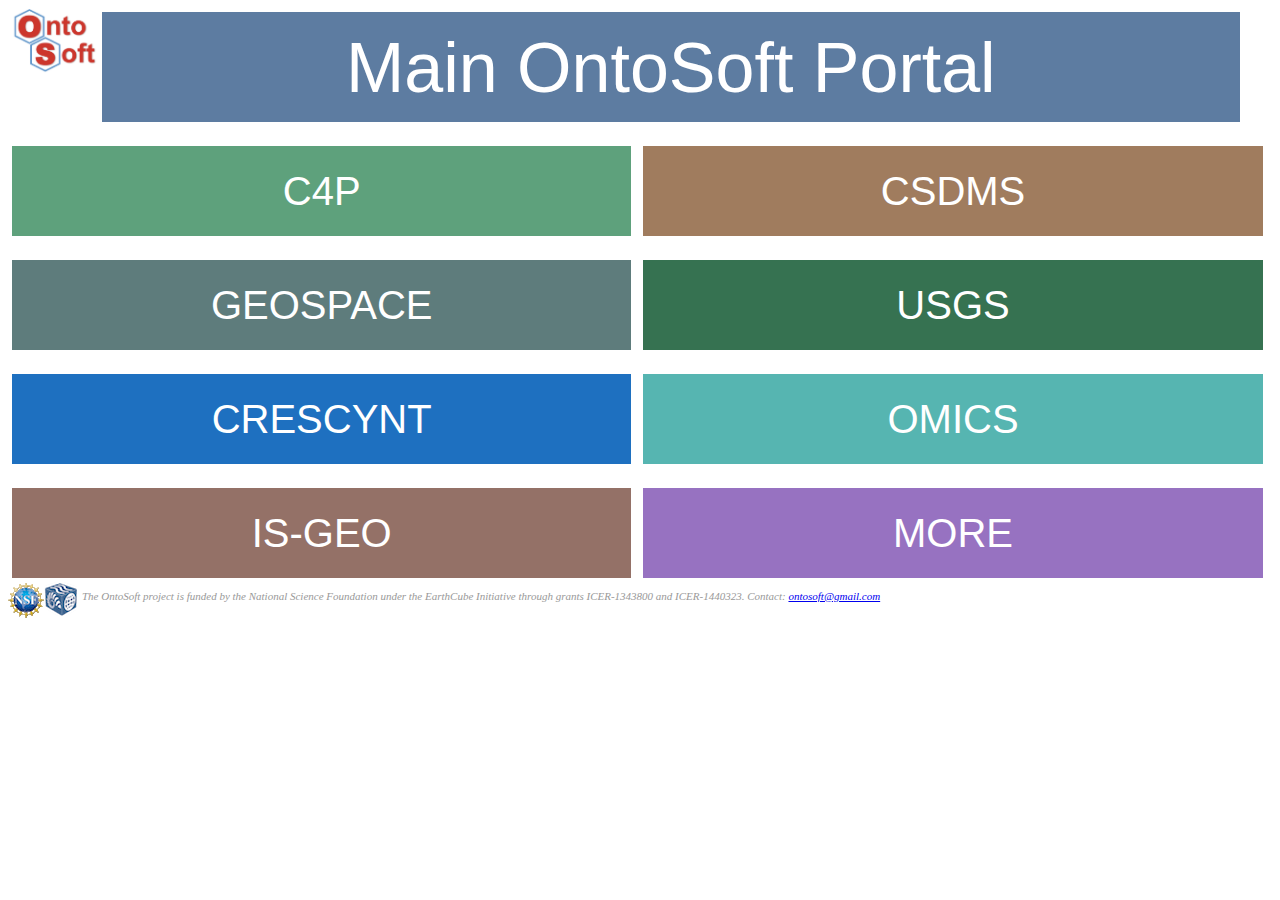
<file: OntoSoftPortals/index.html>
<!DOCTYPE html>
<html>
	<head>
		<title>OntoSoft Portals</title>
		<style>
			.button {
			    background-color: #4CAF50; /* Green */
			    border: none;
			    color: white;
			    padding: 16px 32px;
			    text-align: center;
			    text-decoration: none;
			    display: inline-block;
			    font-size: 40px;
			    margin: 4px 4px;
			    height:90px;
			    -webkit-transition-duration: 0.4s; /* Safari */
			    transition-duration: 0.4s;
			    cursor: pointer;
			}
			.button:hover{
				background-color: white; 
			    color: black; 
			}

			.button1 {
				background-color: #5D7CA1;
			    font-size: 70px;
			    width:90%;
			    height: 110px;
			}
			.button1:hover {
			    border: 2px solid #5D7CA1;
			}

			.button2 {
				background-color: #5EA17C;
			    width:49%;
			}
			.button2:hover {
			    border: 2px solid #5EA17C;
			}

			.button3 {
				background-color: #A07C5E;
			    width:49%;
			}
			.button3:hover {
			    border: 2px solid #A07C5E;
			}

			.button4 {
				background-color: #5E7C7C;
			    width:49%;
			}
			.button4:hover {
			    border: 2px solid #5E7C7C;
			}

			.button5 {
				background-color: #1E70C0;
			    width:49%;
			}
			.button5:hover {
			    border: 2px solid #1E70C0;
			}

			.button6 {
				background-color: #367251;
			    width:49%;
			}
			.button6:hover {
			    border: 2px solid #367251;
			}

			.button7 {
				background-color: #947167;
			    width:49%;
			}
			.button7:hover {
			    border: 2px solid #947167;
			}

			.button8 {
				background-color: #56B5B1;
			    width:49%;
			}
			.button8:hover {
			    border: 2px solid #56B5B1;
			}

			.button9 {
				background-color: #9772c1;
			    width:49%;
			}
			.button9:hover {
			    border: 2px solid #9772c1;
			}
			

		</style>
	</head>
	<body>
		
		<a href="http://www.ontosoft.org">
		<img width="90" style="float:left" src="ontosoftlogo.png"/></a>
		
		<b><a target="_blank" href="http://www.ontosoft.org/portal/#list">
		<button class="button button1">Main OntoSoft Portal</button></a></b>
		<p></p>
		<b><a target="_blank"  href="http://c4p.ontosoft.org/#list">
		<button class="button button2">C4P</button></a></b>

		<b><a target="_blank"  href="http://csdms.ontosoft.org/#list">
		<button class="button button3">CSDMS</button></a></b>
		<p></p>

		<b><a target="_blank"  href="http://geospace.ontosoft.org/#list">
		<button class="button button4">GEOSPACE</button></a></b>

		<b><a target="_blank"  href="http://USGS.ontosoft.org/#list">
		<button class="button button6">USGS</button></a></b>
		<p></p>
		
		<b><a target="_blank"  href="http://Coral.ontosoft.org/#list">
		<button class="button button5">CRESCYNT</button></a></b>

		<b><a target="_blank"  href="http://omics.ontosoft.org/#list">
		<button class="button button8">OMICS</button></a></b>
		<p></p>
		
		<b><a target="_blank"  href="http://is-geo.ontosoft.org/#list">
		<button class="button button7">IS-GEO</button></a></b>

		<b><a target="_blank"  href="http://www.ontosoft.org/portal/#list">
		<button class="button button9">MORE</button></a></b>
		     
		<div style="color: #999;font-size: 11px;font-style: italic;">
			<div style="float:left;padding-right:5px"><img src="nsf-logo.gif" title="NSF" style="float:left"><img src="earthcube-logo.png" title="Earthcube" style="float:left"></div>
			<div style="height:36px;padding-top:8px">The OntoSoft project is funded by the National Science Foundation under the EarthCube Initiative through grants ICER-1343800 and ICER-1440323. Contact: <a href="mailto:ontosoft@gmail.com">ontosoft@gmail.com</a></div>
		</div>
	</body>
</html>
</file>
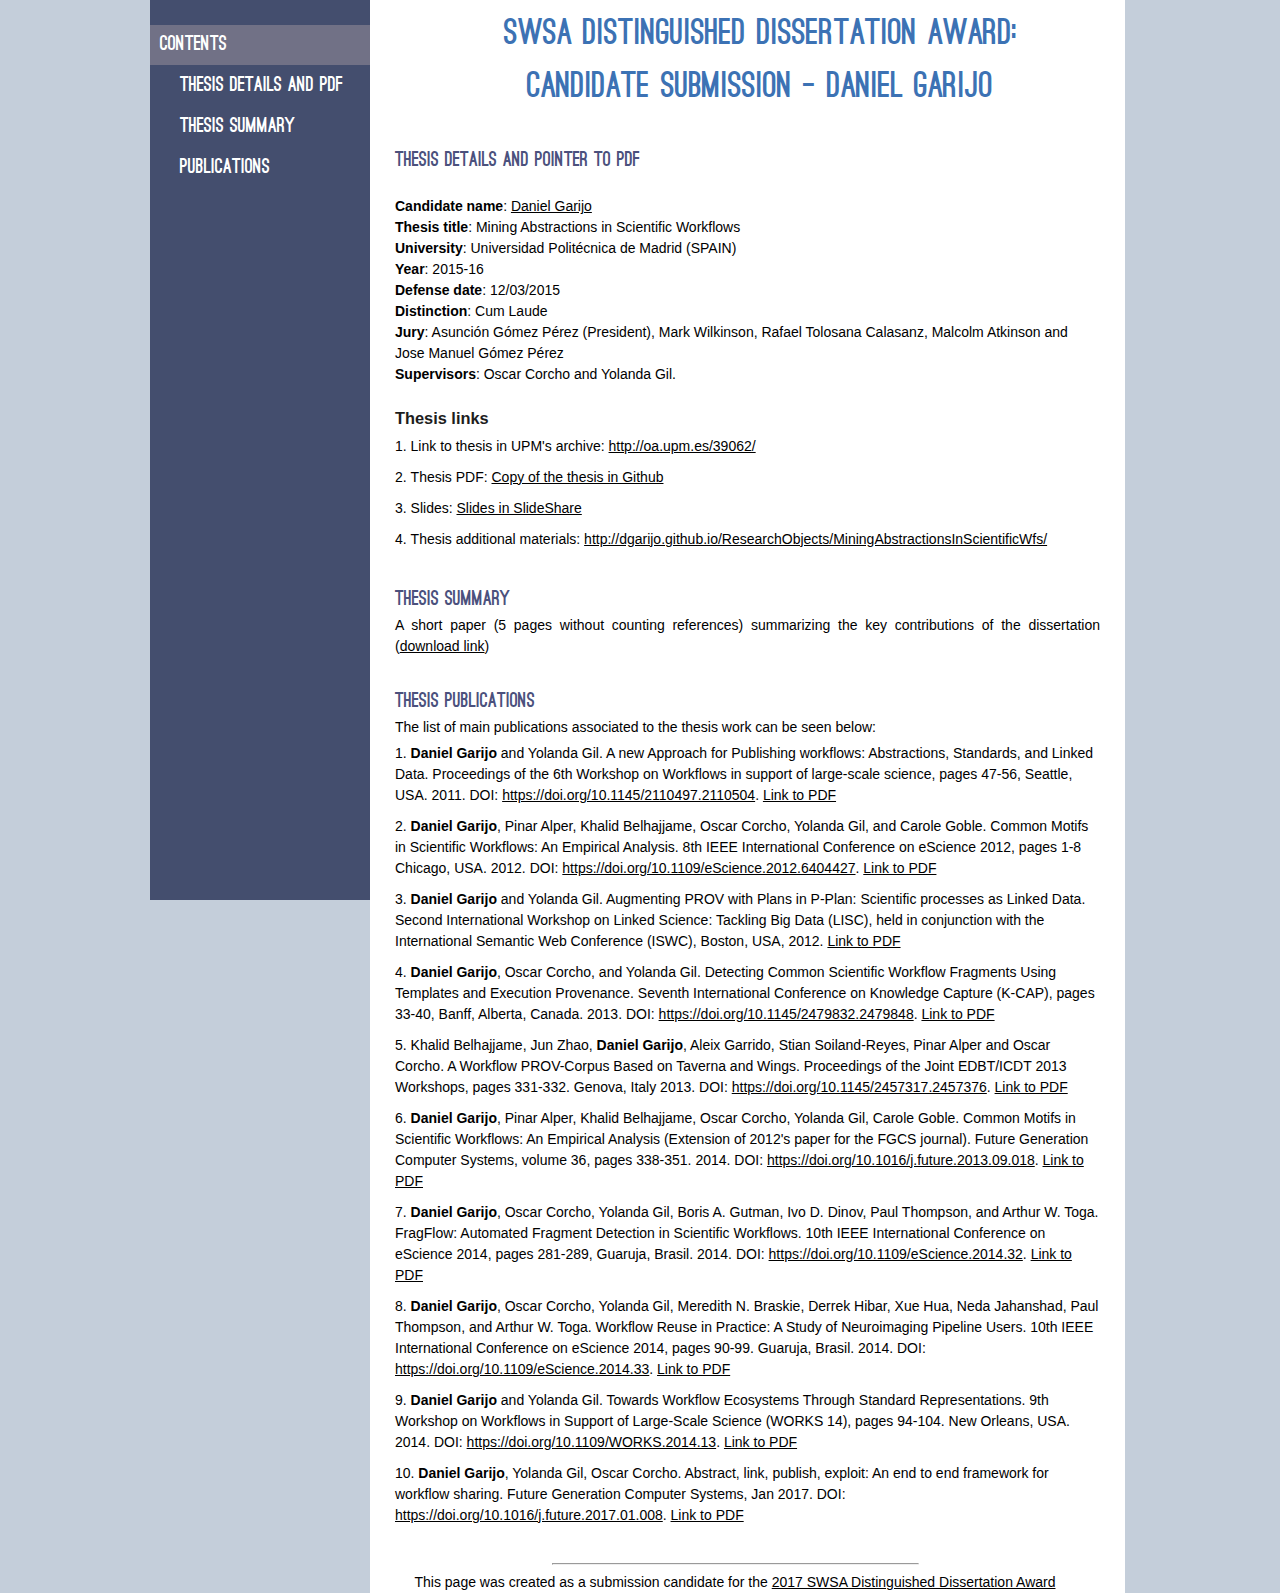
<file: swsaAward/index.html>
<!DOCTYPE html>
<html>
<head>
<meta http-equiv="content-type" content="text/html; charset=utf-8"/>
<meta name="viewport" content="width=device-width,initial-scale=1"/>
<title>SWSA Award submission</title>
<link rel="stylesheet" href="styles/style.css" media="screen" />
<link rel="stylesheet" href="styles/media-queries.css" />
<link rel="stylesheet" href="./flex-slider/flexslider.css" type="text/css" media="screen" />
<link href="styles/prettyPhoto.css" rel="stylesheet" type="text/css" media="screen" />
<link href="styles/tipsy.css" rel="stylesheet" type="text/css" media="screen" />
<script type="text/javascript" src="./scripts/jquery-1.7.1.min.js"></script>
<script type="text/javascript" src="./flex-slider/jquery.flexslider-min.js"></script>
<script src="scripts/jquery.prettyPhoto.js" type="text/javascript"></script>
<script src="scripts/jquery.tipsy.js" type="text/javascript"></script>
<script src="scripts/jquery.knob.js" type="text/javascript"></script>
<script type="text/javascript" src="./scripts/jquery.isotope.min.js"></script>
<script type="text/javascript" src="./scripts/jquery.smooth-scroll.min.js"></script>
<script type="text/javascript" src="./scripts/waypoints.min.js"></script>
<script type="text/javascript" src="./scripts/setup.js"></script>
<script type="text/javascript" src="https://apis.google.com/js/plusone.js"></script>
</head>
<body>
  <div id="wrap">
   <div id="sidebar"> 
     <ul id="navigation">
       <li><a href="#home" class="active">Contents</a></li>
       <li class="peque"><a href="#details">Thesis details and PDF</a></li>
	   <li class="peque"><a href="#summary">Thesis Summary</a></li>
	   <li class="peque"><a href="#publications">Publications</a></li>
	   <!--<li class="peque"><a href="#supervisor">Supervisor letter</a></li>
	   <li class="peque"><a href="#recommendation">Letters of recommendation</a></li>-->
     </ul>
	     
   </div>
   <div id="container"> 
     <!-- page container -->
     <div class="page" id="home"> 
       <!-- page home -->
       <div class="page_content">
        <h3  class="page_title">SWSA Distinguished Dissertation Award:<br/> Candidate submission - Daniel Garijo</h3>
</div> 
</div>
<div class="page" id="details">	
<div class="page_content">
<h4 class="blue"> Thesis details and pointer to PDF</h4>
<div class="space"> </div>
<div class="clear"> </div>
<ul>
<li><strong>Candidate name</strong>: <a href="http://dgarijo.com">Daniel Garijo</a></li>
<li><strong>Thesis title</strong>: Mining Abstractions in Scientific Workflows</li>
<li><strong>University</strong>: Universidad Politécnica de Madrid (SPAIN)</li>
<li><strong>Year</strong>: 2015-16</li>
<li><strong>Defense date</strong>: 12/03/2015</li>
<li><strong>Distinction</strong>: Cum Laude</li>
<li><strong>Jury</strong>: Asunci&oacute;n G&oacute;mez P&eacute;rez (President), Mark Wilkinson, Rafael Tolosana Calasanz, Malcolm Atkinson and Jose Manuel G&oacute;mez P&eacute;rez</li>
<li><strong>Supervisors</strong>: Oscar Corcho and Yolanda Gil.
</ul>
<br/>
<h3>Thesis links</h3>
<p>
<ol>
<li>Link to thesis in UPM's archive: <a target="_blank" href="http://oa.upm.es/39062/">http://oa.upm.es/39062/</a></li>
<li>Thesis PDF: <a target="_blank" href="materials/thesis.pdf">Copy of the thesis in Github</a></li>
<li>Slides: <a target="_blank" href="https://www.slideshare.net/dgarijo/phd-thesis-mining-abstractions-in-scientific-workflows">Slides in SlideShare</a></li>
<li>Thesis additional materials: <a target="_blank" href="http://dgarijo.github.io/ResearchObjects/MiningAbstractionsInScientificWfs/">http://dgarijo.github.io/ResearchObjects/MiningAbstractionsInScientificWfs/</a></li>
</ol>
</p>
<div class="clear"> </div>
</div>
</div>

<div class="page" id="summary"> 
<div class="page_content">
<h4  class="blue"> Thesis summary</h4>
<p>
	A short paper (5 pages without counting references) summarizing the key contributions of the dissertation (<a href="materials/main.pdf">download link</a>)
</p>
</div>
</div>

<div class="page" id="publications"> 
<div class="page_content">
<h4  class="blue">Thesis publications</h4>
<p>
	The list of main publications associated to the thesis work can be seen below: 
</p>
<ol>
<li id="1"><strong>Daniel Garijo</strong> and Yolanda Gil. A new Approach for Publishing workflows: Abstractions, Standards, and Linked Data. Proceedings of the 6th Workshop on Workflows in support of large-scale science, pages 47-56, Seattle, USA. 2011. DOI: <a target="_blank" href="https://doi.org/10.1145/2110497.2110504">https://doi.org/10.1145/2110497.2110504</a>. <a target="_blank" href="materials/works11.pdf">Link to PDF</a></li>
<li id="2"><strong>Daniel Garijo</strong>, Pinar Alper, Khalid Belhajjame, Oscar Corcho, Yolanda Gil, and Carole Goble. Common Motifs in Scientific Workflows: An Empirical Analysis. 8th IEEE International Conference on eScience 2012, pages 1-8 Chicago, USA. 2012. DOI: <a target="_blank" href="https://doi.org/10.1109/eScience.2012.6404427">https://doi.org/10.1109/eScience.2012.6404427</a>. <a  target="_blank" href="materials/motifs2012.pdf">Link to PDF</a></li>
<li id="3"><strong>Daniel Garijo</strong> and Yolanda Gil. Augmenting PROV with Plans in P-Plan: Scientific processes as Linked Data. Second International Workshop on Linked Science: Tackling Big Data (LISC), held in conjunction with the International Semantic Web Conference (ISWC), Boston, USA, 2012.
<a  target="_blank" href="materials/p-plan-lisc2012.pdf">Link to PDF</a></li>
<li id="4"><strong>Daniel Garijo</strong>, Oscar Corcho, and Yolanda Gil. Detecting Common Scientific Workflow Fragments Using Templates and Execution Provenance. Seventh International Conference on Knowledge Capture (K-CAP), pages 33-40, Banff, Alberta, Canada. 2013. DOI: <a target="_blank" href="https://doi.org/10.1145/2479832.2479848">https://doi.org/10.1145/2479832.2479848</a>.  <a  target="_blank" href="materials/paperKCAP2013.pdf">Link to PDF</a></li>
<li id="5">Khalid Belhajjame, Jun Zhao, <strong>Daniel Garijo</strong>, Aleix Garrido, Stian Soiland-Reyes, Pinar Alper and Oscar Corcho. A Workflow PROV-Corpus Based on Taverna and Wings. Proceedings of the Joint EDBT/ICDT 2013 Workshops, pages 331-332. Genova, Italy 2013. DOI: <a target="_blank" href="https://doi.org/10.1145/2457317.2457376">https://doi.org/10.1145/2457317.2457376</a>. <a  target="_blank" href="materials/prov-bench-paper.pdf">Link to PDF</a></li>
<li id="6"><strong>Daniel Garijo</strong>, Pinar Alper, Khalid Belhajjame, Oscar Corcho, Yolanda Gil, Carole Goble. Common Motifs in Scientific Workflows: An Empirical Analysis (Extension of 2012's paper for the FGCS journal). Future Generation Computer Systems, volume 36, pages 338-351. 2014. DOI: <a target="_blank" href="https://doi.org/10.1016/j.future.2013.09.018">https://doi.org/10.1016/j.future.2013.09.018</a>. <a  target="_blank" href="materials/fgcs-paper-motifs.pdf">Link to PDF</a></li>
<li id="7"><strong>Daniel Garijo</strong>, Oscar Corcho, Yolanda Gil, Boris A. Gutman, Ivo D. Dinov, Paul Thompson, and Arthur W. Toga. FragFlow: Automated Fragment Detection in Scientific Workflows. 10th IEEE International Conference on eScience 2014, pages 281-289, Guaruja, Brasil. 2014. DOI: <a target="_blank" href="https://doi.org/10.1109/eScience.2014.32">https://doi.org/10.1109/eScience.2014.32</a>.  <a  target="_blank" href="materials/fragflow-escience14.pdf">Link to PDF</a></li>
<li id="8"><strong>Daniel Garijo</strong>, Oscar Corcho, Yolanda Gil, Meredith N. Braskie, Derrek Hibar, Xue Hua, Neda Jahanshad, Paul Thompson, and Arthur W. Toga. Workflow Reuse in Practice: A Study of Neuroimaging Pipeline Users. 10th IEEE International Conference on eScience 2014, pages 90-99. Guaruja, Brasil. 2014. DOI: <a target="_blank" href="https://doi.org/10.1109/eScience.2014.33">https://doi.org/10.1109/eScience.2014.33</a>.  <a target="_blank" href="materials/usersurvey-escience14.pdf">Link to PDF</a></li>
<li id="9"> <strong>Daniel Garijo</strong> and Yolanda Gil. Towards Workflow Ecosystems Through Standard Representations. 9th Workshop on Workflows in Support of Large-Scale Science (WORKS 14), pages 94-104. New Orleans, USA. 2014.  DOI: <a target="_blank" href="https://doi.org/10.1109/WORKS.2014.13">https://doi.org/10.1109/WORKS.2014.13</a>. <a target="_blank" href="materials/west-works14.pdf">Link to PDF</a></li>
<li id="10"> <strong>Daniel Garijo</strong>, Yolanda Gil, Oscar Corcho. Abstract, link, publish, exploit: An end to end framework for workflow sharing. Future Generation Computer Systems, Jan 2017. DOI: <a target="_blank" href="https://doi.org/10.1016/j.future.2017.01.008">https://doi.org/10.1016/j.future.2017.01.008</a>. <a target="_blank" href="materials/fgcs2017.pdf">Link to PDF</a></li>
</ol>
</div>
</div>
<!--
<div class="page" id="supervisor"> 
<div class="page_content">
<h4  class="blue">Supervisor's Support Letter</h4>
<p>
	Letter of support from Oscar Corcho (<a href="letters/supervisorLetter.pdf">download link</a>)
</p>
</div>
</div>

<div class="page" id="recommendation"> 
<div class="page_content">
<h4  class="blue">Recommendation Letters From Two Researchers Outside the Home Institution</h4>
<ol>
	<li>Recommendation letter from Malcolm Atkinson (<a href="letters/malcolmLOS.pdf">download link</a>)</li>
	<li>Recommendation letter from Yolanda Gil (<a href="letters/gilLOS.pdf">download link</a>))</li>
</ol>
</div>
</div>
-->
<div class="page_bottom">
	<div class="space"> </div>
	<div class="clear"> </div>
	<hr width="50%"/>
	This page was created as a submission candidate for the <a href="http://swsa.semanticweb.org/content/swsa-distinguished-dissertation-award">2017 SWSA Distinguished Dissertation Award</a>
</div>

</div>
<a class="gotop hidden" href="#top">Top</a>
</div>
</div>
</body>
</html>
</file>
<file: swsaAward/styles/style.css>
body, p, div, h1, h2, h3, h4, h5, h6, table, tbody, tr, td, span, blockquote, a, abbr, address, cite, code, img, ul, ol, li, dl, dd, dt, form, label, fieldset, caption, input, textarea, button {
	border:0;
	outline:0;
	font-family:Arial, Helvetica, Sans-Serif;
	color:#000;
	list-style:none;
	text-decoration:none;
	line-height:1.5em;
	margin:0;
	padding:0
}
#horizontal-ad
{
display:block;
}
#vertical-ad
{
display:none;
}
#bsads
{
	margin-top:20px;
	padding-left:10px;
}
@font-face {
	font-family: 'OstrichSansCondensedLight';
	src: url('Fonts/ostrich-light-webfont.eot');
	src: url('Fonts/ostrich-light-webfont.eot?#iefix') format('embedded-opentype'),  url('Fonts/ostrich-light-webfont.woff') format('woff'),  url('Fonts/ostrich-light-webfont.ttf') format('truetype'),  url('Fonts/ostrich-light-webfont.svg#OstrichSansCondensedLight') format('svg');
	font-weight: normal;
	font-style: normal;
}
@font-face {
	font-family: 'OstrichSansMedium';
	src: url('Fonts/ostrich-regular-webfont.eot');
	src: url('Fonts/ostrich-regular-webfont.eot?#iefix') format('embedded-opentype'),  url('Fonts/ostrich-regular-webfont.woff') format('woff'),  url('Fonts/ostrich-regular-webfont.ttf') format('truetype'),  url('Fonts/ostrich-regular-webfont.svg#OstrichSansMedium') format('svg');
	font-weight: normal;
	font-style: normal;
}
@font-face {
	font-family: 'OstrichSansBold';
	src: url('Fonts/ostrich-bold-webfont.eot');
	src: url('Fonts/ostrich-bold-webfont.eot?#iefix') format('embedded-opentype'),  url('Fonts/ostrich-bold-webfont.woff') format('woff'),  url('Fonts/ostrich-bold-webfont.ttf') format('truetype'),  url('Fonts/ostrich-bold-webfont.svg#OstrichSansBold') format('svg');
	font-weight: normal;
	font-style: normal;
}
@font-face {
	font-family: 'OstrichSansBlack';
	src: url('Fonts/ostrich-black-webfont.eot');
	src: url('Fonts/ostrich-black-webfont.eot?#iefix') format('embedded-opentype'),  url('Fonts/ostrich-black-webfont.woff') format('woff'),  url('Fonts/ostrich-black-webfont.ttf') format('truetype'),  url('Fonts/ostrich-black-webfont.svg#OstrichSansBlack') format('svg');
	font-weight: normal;
	font-style: normal;
}
@font-face {
	font-family: 'OstrichSansRoundedMedium';
	src: url('Fonts/ostrich-rounded-webfont.eot');
	src: url('Fonts/ostrich-rounded-webfont.eot?#iefix') format('embedded-opentype'),  url('Fonts/ostrich-rounded-webfont.woff') format('woff'),  url('Fonts/ostrich-rounded-webfont.ttf') format('truetype'),  url('Fonts/ostrich-rounded-webfont.svg#OstrichSansRoundedMedium') format('svg');
	font-weight: normal;
	font-style: normal;
}
@font-face {
	font-family: 'OstrichSansDashedMedium';
	src: url('Fonts/ostrich-dashed-webfont.eot');
	src: url('Fonts/ostrich-dashed-webfont.eot?#iefix') format('embedded-opentype'),  url('Fonts/ostrich-dashed-webfont.woff') format('woff'),  url('Fonts/ostrich-dashed-webfont.ttf') format('truetype'),  url('Fonts/ostrich-dashed-webfont.svg#OstrichSansDashedMedium') format('svg');
	font-weight: normal;
	font-style: normal;
}
body {
	background:#C4CEDA none repeat scroll 0% 0%;
	font-size:14px
}
div#wrap {
	width:980px;
	position:relative;
	margin:0 auto!important
}
div#sidebar {
	width:220px;
	height:100%;
	float:left;
	background:#444E6E;
	border-right:1px solid #2e2f2f;
	position:fixed
}
a#logo {
	text-align:center;
	display:block;
	border-bottom:1px solid #353535;
	width:100%;
	position:relative;
	z-index:999;
	opacity:1;
	-webkit-transition:all 300ms;
	-moz-transition:all 300ms;
	-o-transition:all 300ms;
	transition:all 300ms;
	padding: 15px 0 9px 0;
}
ul#navigation {
	margin-top:25px;
	margin-right:-5px;
	position:relative;
	width:220px;
	z-index:999
}
ul#navigation li {
	border:none;
	background:none;
	margin:0;
	padding:0
}
ul#navigation li a:link, ul#navigation li a:visited {
	text-decoration:none;
	font-family:'OstrichSansBlack', Arial, sans-serif;
	margin-bottom:1px;
	width:auto;
	font-size:20px;
	text-align:left;
	padding-left:10px !important;
	color:#FFF;
	display:block;
	transition:all 200ms;
	-webkit-transition:all 200ms;
	-moz-transition:all 200ms;
	-o-transition:all 200ms;
	padding:5px 10px 5px 0
}


ul#navigation li.peque a:link, ul#navigation li.peque a:visited {
	text-decoration:none;
	font-family:'OstrichSansBlack', Arial, sans-serif;
	margin-bottom:1px;
	width:auto;
	font-size:19spx;
	text-align:left;
	color:#FFF;
	padding-left:30px !important;
	display:block;
	transition:all 200ms;
	-webkit-transition:all 200ms;
	-moz-transition:all 200ms;
	-o-transition:all 200ms;
	padding:5px 10px 5px 0
}

ul#navigation li a:hover, ul#navigation li a.active {
	background:rgb(113, 113, 134);
	color:#FFF;
}
div#container {
	width:730px;
	float:right;
	padding-right:25px;
	left:-5px;
	position:relative;
	padding-top:0;
	background:rgb(255, 255, 255);
}
div.page {
	margin-bottom:5px solid #dbdbdb;
	margin-bottom:0;
	padding-top:0px
}
div.center {
	text-align:center
}
div.page_bottom{
	margin-bottom:5px solid #dbdbdb;
	margin-bottom:0;
	padding-top:0px;
	text-align:center
}
div.page_content {
	padding:5px 0 5px 25px
}
div#container h3.page_title {
	font-family: 'OstrichSansBlack';
	text-align:center;
	margin-left:25px;
	font-size:35px;
	color:rgb(60, 114, 180);
	border-bottom:1px solid #fff;
	padding:5px 0 0px 0px
}
div#works {
	margin-top:10px;
	overflow:visible!important;
	width:725px;
}
div#works img {
	width:28%;
	min-height:150px;
	position:relative;
	margin-right:26px;
	margin-bottom:18px;
	float:left;
	cursor:pointer;
	transition:all 500ms;
	-webkit-transition:all 500ms;
	-moz-transition:all 500ms;
	-o-transition:all 500ms;
	background:#fff;
}
div#works img:hover {
	top:-10px!important;
	opacity:.5!important
}
ul#works_filter {
	margin-top:40px !important;
	float:left;
	clear:both;
	margin:15px 0 5px
}
ul#works_filter li {
	border:none;
	background:none;
	float:left;
	padding:0
}
ul#works_filter li a:link, ul#works_filter li a:visited {
	font-size:12px;
	text-decoration:none;
	display:block;
	color:#FFF;
	margin-right:1px;
	padding:2px 10px
}
ul#works_filter li a:hover, ul#works_filter li a.selected {
	background:#0D4667;
	color:#fff;
	opacity:1;
	-webkit-border-radius: 0.2em;
	-moz-border-radius: 0.2em;
	border-radius: 0.2em;
	/* IE hacks */
    zoom: 1;
 *display: inline;
}
.social_icons {
	margin:0 auto;
	margin-top:20px;
	background:#0D4667;
	border-radius:2em;
	line-height:45px;
	height:45px;
	width:190px;
}
.social_icons li {
	display:inline;
	padding:0px !important;
	margin:0px;
}
.social_icons li img {
	border:0px !important;
}
#contact_form input {
	background:#195f88;
}
fieldset#contact_form {
	width:100%;
	float:left
}
fieldset#contact_form textarea {
	width:97.5%;
	background:#195f88;
	height:150px
}
img.no_border {
	border:none!important
}
ul.pagination li, ul.pagination li:hover {
	display:inline;
	background:none;
	border:none;
	margin-left:1px;
	padding:0
}
ul.pagination a:link, ul.pagination a:visited {
	display:inline-block;
	text-decoration:none;
	background:url(./images/bg/15.png);
	padding:5px 10px
}
div.footer {
	text-align:center;
	font-size:12px;
	margin-top:40px;
	padding:15px 0
}
.gotop {
	position:fixed;
	right:15px;
	bottom:15px;
	opacity:.3;
	padding:10px;
	color:#fff;
	display:block;
	text-decoration:none;
	text-align:center;
	font-size:13px;
	font-weight:bold;
	z-index:999;
	transition:all 300ms;
	-webkit-transition:all 300ms
}
.gotop:hover {
	color:#eee;
	opacity:.7
}
.gotop.hidden {
	display:none;
	opacity:0
}
a.gotop {
	text-decoration:none!important
}
h1, h2, h3, h4, h5, h6 {
	font-family:Arial, Helvetica, sans-serif;
	font-weight:bold;
	color:#1d1d1d
}
h4.blue {
	font-family: 'OstrichSansBlack';
	color: #4B517D;
	font-size: 20px;
	margin-top:20px;
}
.one_half {
	float:left;
	width:50%
}
.one_third {
	float:left;
	width:33.33%
}
.one_fourth {
	float:left;
	width:25%
}
.one_half > .column_content, .one_third > .column_content, .one_fourth > .column_content, .one_half > div, .one_third > div, .one_fourth > div {
	padding-right:15px
}
.last > .column_content, .last > div {
	padding-right:0
}
.one_half.last > .column_content, .one_half.last > div {
	padding-left:15px
}
.one_third.first > .column_content, .one_third.first > div {
	padding-right:20px;
	padding-left:0
}
.one_third > .column_content, .one_third > div {
	padding-left:10px;
	padding-right:10px
}
.one_third.last > .column_content, .one_third.last > div {
	padding-left:20px;
	padding-right:0
}
.column_content {
	margin-top:20px;
}
.column_content p {
	margin-left:68px;
}
.column_content h4 {
	font-family: 'OstrichSansBlack';
	color:#0d4667;
	text-shadow:1px 1px 0px #84bbdb;
	font-size:28px;
}
.first {
	clear:left
}
.last {
	clear:right
}
.left {
	float:left
}
.clear {
	clear:both
}
.space {
	display:block;
	float:left;
	clear:both;
	margin:10px 0
}

a:link, a:visited {
	text-decoration:underline
}
input, textarea, button {
	background:url(./images/bg/15.png);
	clear:both;
	float:left;
	font-style:italic;
	margin-bottom:1px;
	padding:10px
}
input {
	width:97.5%;
}
button {
	cursor:pointer;
	margin-right:-2px !important;
	font-style:normal
}
ol li {
	list-style:decimal inside;
	padding:5px 0
}
blockquote {
	border-left:5px solid #7cb3d3;
	font-style:italic;
	padding:10px;
	margin:20px;
}
div.page img {
	padding:5px;
	border:0px solid rgb(115, 141, 243);
}
a#logo:hover, a.facebook:hover, a.twitter:hover, a.linkedin:hover, a.dribbble:hover, div.image_gallery img:hover {
	opacity:.5
}
fieldset#contact_form button, .right {
	float:right
}
div.misc a, a:hover {
	text-decoration:none
}
div.blogpost a.readmore:hover, ul.pagination a:hover, ul.pagination a.active_page {
	background:url(./images/bg/50.png);
	color:#FFF
}
ol.comments li.comment a.reply:hover, div.tab ul.tab_menu li:hover, div.tab ul.tab_menu li.active {
	background:#8f8f8f;
	color:#FFF
}
.knob {
	color: White !important;
	text-shadow:1px 1px 0px #0d4667;
	font-size:25px !important;
}
.clearfix {
	float: none;
	clear: both;
}
.prev {
	position:absolute;
	margin-left:-5px;
	margin-top: 20px;
}
.next {
	position:absolute;
	margin-left: 680px;
	margin-top: 20px;
}
.button {
	color:#fff;
	-webkit-border-radius: 0.2em;
	-moz-border-radius: 0.2em;
	border-radius: 0.2em;
	/* IE hacks */
    zoom: 1;
 *display: inline;
	position: relative;
	overflow: visible;
	display: inline-block;
	padding: 0.5em 1em;
	font-size:12px;
	margin: 0;
	text-decoration: none;
	white-space: nowrap;
	cursor: pointer;
	outline: none;
	background-color: #0D4667;
	-webkit-background-clip: padding;
	-moz-background-clip: padding;
	-o-background-clip: padding-box;
	/*background-clip: padding-box;*/ /* commented out due to Opera 11.10 bug */
    -webkit-border-radius: 0.2em;
	-moz-border-radius: 0.2em;
	border-radius: 0.2em;
	/* IE hacks */
    zoom: 1;
 *display: inline;
}
.button:hover, .button:focus, .button:active {
	border-color: #3072b3;
	text-decoration: none;
	color: #fff;
	background-color: #35779d;
}
.button:active, .button.active {
	color: #fff;
	background-color: #12415c;
}

/* overrides extra padding on button elements in Firefox */
.button::-moz-focus-inner {
 padding: 0;
 border: 0;
}
ul.sublist li {
	width: 140px;
	float: left;
}
ul.sublist li {
	background: url('../images/ico-arrow.gif') 0px 10px no-repeat;
	font-size:12px;
}
ul.sublist li a {
	color:#fff;
	text-decoration:none;
}
ul.sublist li a:hover {
	color:#002b44;
}

/*sublist2 */
ul.sublist2 li {
	/*width: 140px;*/
	/*float: left;*/
}
ul.sublist2 li {
	background: url('../images/ico-arrow.gif') 0px 10px no-repeat;
	font-size:14px;
}
ul.sublist2 li a {
	color:#000;
	/*text-decoration:none;*/
}
ul.sublist2 li a:hover {
	color:#002b44;
}

/* GRID */
.grid {
	border: 1px solid #4b88ad;
	border-bottom: none;
	border-right: none;
	overflow: hidden;
}
.grid li {
	border-bottom: 1px solid #4b88ad;
	border-right: 1px solid #4b88ad;
	float: left;
	overflow: hidden;
	position: relative;
	width: 33%;
	-webkit-box-sizing: border-box;
	-moz-box-sizing: border-box;
	box-sizing: border-box;
	-webkit-transition: all .3s ease-in-out;
	-moz-transition: all .3s ease-in-out;
	-o-transition: all .3s ease-in-out;
	-ms-transition: all .3s ease-in-out;
	padding-left:10px !important;
}
.ie7 .grid li {
	width: 19.9%;
	padding-left:10px !important;
}
.grid li a {
	display: block;
}
.grid img {
	display: block;
	height: auto;
	border:0px !important;
	width: 100%;
	opacity: .65;
	-ms-filter: "progid: DXImageTransform.Microsoft.Alpha(Opacity=65)";
	filter: alpha(opacity=65);
	-webkit-transition: all .3s ease-in-out;
	-moz-transition: all .3s ease-in-out;
	-o-transition: all .3s ease-in-out;
	-ms-transition: all .3s ease-in-out;
	transition: all .3s ease-in-out;
}
.grid li:hover img {
	opacity: 1;
	-ms-filter: "progid: DXImageTransform.Microsoft.Alpha(Opacity=100)";
	filter: alpha(opacity=100);
}
/* CLIENTS */



#clients li:hover .original_img,  .ie7 #clients li:hover a img, .ie8 #clients li:hover a img {
	opacity: 1;
	-ms-filter: "progid: DXImageTransform.Microsoft.Alpha(Opacity=100)";
	filter: alpha(opacity=100);
}
#clients li:hover .grayscale_img {
	opacity: 0;
	-ms-filter: "progid: DXImageTransform.Microsoft.Alpha(Opacity=0)";
	filter: alpha(opacity=0);
}
/* CLIENTS */

#clients .westfield:hover, #clients .westfield.active {
	background: #d9001f;
}
#clients .smuin:hover, #clients .smuin.active {
	background: #2a2333;
}
#clients .cytosport:hover, #clients .cytosport.active {
	background: #292c33;
}
#clients .toyota:hover, #clients .toyota.active {
	background: #f60031;
}
#clients .lands_end:hover, #clients .lands_end.active {
	background: #1e1d3c;
}
#clients .microsoft:hover, #clients .microsoft.active {
	background: #0079b0;
}
#clients .a_e:hover, #clients .a_e.active {
	background: #451e53;
}
#clients .skittles:hover, #clients .skittles.active {
	background: #d9001f;
}
#clients .juicy_fruit:hover, #clients .juicy_fruit.active {
	background: #fdbb00;
}
#clients .ge:hover, #clients .ge.active {
	background: #0977b4;
}
#clients .glad:hover, #clients .glad.active {
	background: #f6a200;
}
#clients .altoids:hover, #clients .altoids.active {
	background: #a7000a;
}
#clients .absolut:hover, #clients .absolut.active {
	background: #919191;
}
#clients .facebook:hover, #clients .facebook.active {
	background: #44559b;
}
#clients .jameson:hover, #clients .jameson.active {
	background: #003e25;
}
#clients .toyota:hover, #clients .toyota.active {
	background: #f60031;
}
#clients .orbit:hover, #clients .orbit.active {
	background: #95d2ef;
}
#clients .zynga:hover, #clients .zynga.active {
	background: #a9011b;
}
#clients .nike:hover, #clients .nike.active {
	background: #868686;
}
#clients .adidas:hover, #clients .adidas.active {
	background: #395cd4;
}
#clients .campaign:hover {
	background: transparent;
}
.flex-control-nav {
	display:none;
}

p
{
text-align:justify;
}
</file>
<file: swsaAward/styles/media-queries.css>
/* Tablet Devices Resizing */
@media screen and (min-width:750px) and (max-width: 970px) {
#horizontal-ad
{
display:none;
}
#vertical-ad
{
display:block;
}

div#wrap {
	width:740px
}
div#sidebar {
	width:175px /*200px*/;
}
ul#navigation {
	width:175px /*205px*/;
}
div#container {
	width:535px
}
input {
	width:98.5%;
	padding:5px;
	font-size:90%
}
textarea {
	width:98.5%;
	padding:5px;
	font-size:90%
}
button {
	padding:5px;
	font-size:85%
}
fieldset#contact_form textarea {
	width:98.5%;
	height:150px
}
.page_title {
	margin-left:25px;
}
ul li {
	font-size:90%
}
div.map iframe {
	width:90.5%;
	height:220px
}
div.social_icons a {
	margin-left:4px !important
}
h3.member_name {
	font-size:90%
}
div#members img {
	width:87.5%
}
img.featured_image {
	max-width:96% !important
}
div#works {
	width:535px
}
div#works img {
	width:25.8%;
	min-height:100px
}
div.image_gallery {
	width:535px
}
div.page_content img {
	max-width:92%
}
.social_icons {
	text-align:center
}
.social_icons a {
	background-size:25px;
	width:25px;
	height:25px
}
#skills .one_fourth {
	width:250px;
}
}

/* Phone Devices Resizing */
@media screen and (max-width:750px) {
#horizontal-ad
{
display:none;
}
#vertical-ad
{
display:block;
}
#bsads
{
	margin-top:20px;
	padding-left:100px;
}

div#wrap {
	width:320px
}
div#sidebar {
	width:320px;
	position:relative;
	border:none;
	float:none;
	clear:both;
	padding: 10px;
	padding-top:25px;
}
div#container {
	float:none;
	width:320px;
	clear:both
}
a#logo {
	position:relative;
	border-right:none;
	width:auto
}
a#logo:hover {
	border-right:none
}
ul#navigation {
	position:relative;
	width:320px;
	margin:10px 0 0 0
}
ul#navigation li a:link, ul#navigation li a:visited {
	border-right:none;
	text-align:left;
	padding:5px 5px 5px 10px;
	text-align:center
}
ul#navigation li a:hover, ul#navigation li a.active {
}
div#container {
	left:0;
	width:320px;
	padding: 10px;
}
div.page_content {
	width:320px;
	padding:5px 0 20px 0
}
div.page {
	width:320px;
	padding-top:10px
}
div#members img {
	border-width:5px;
	width:92.5%
}
div.footer {
	margin-top:25px
}
h1 {
	font-size:18px
}
h2 {
	font-size:16px
}
h3 {
	font-size:14px
}
h4 {
	font-size:12px
}
h5 {
	font-size:10px
}
h3.member_name {
	font-size:12px
}
div#members span.role {
	font-size:9px
}
div.blogpost div.misc p.post_info {
	font-size:9px
}
div.blogpost div.misc p.comments {
	font-size:9px
}
img.featured_image {
	max-width:93.5% !important
}
input {
	width:160px
}
textarea {
	width:285px
}
fieldset#contact_form textarea {
	width:300px;
	height:150px
}
fieldset#contact_form {
	width:100%;
	float:none
}
div.map {
	float:none;
	width:100%;
	margin-top:10px
}
div.map iframe {
	width:auto
}
div#works {
	width:345px
}
div#works img {
	width:21.7%;
	min-height:50px
}
ul#works_filter {
	float:left
}
div.page_content img {
	max-width:87%
}
div.post_content {
	padding-left:15px
}
#switcher {
	height:15px;
	position:relative;
	text-align:center
}
#switcher a {
	display:inline
}
div.image_gallery {
	width:330px
}
div.image_gallery img {
	border-width:7px
}
.flex-direction-nav {
	display:none !important
}
.flex-control-nav {
	bottom:10px !important;
	top:auto !important
}
.gf-slider {
	border:none !important
}
.flex-caption {
	display:none !important
}
.social_icons a {
	background:none;
	font-size:12px;
	width:auto;
	height:auto
}
.column_content p {
	margin-left:0px;
}
h3.page_title {
	margin-left:0px !important;
	line-height: 1.0 !important;
	margin-bottom:20px !important;
}
#skills .one_fourth {
	width:280px;
}
.flex-control-nav {
	display:block;
}
}
</file>
<file: swsaAward/styles/prettyPhoto.css>
div.pp_default .pp_top,div.pp_default .pp_top .pp_middle,div.pp_default .pp_top .pp_left,div.pp_default .pp_top .pp_right,div.pp_default .pp_bottom,div.pp_default .pp_bottom .pp_left,div.pp_default .pp_bottom .pp_middle,div.pp_default .pp_bottom .pp_right{height:13px}
div.pp_default .pp_top .pp_left{background:url(../images/prettyPhoto/default/sprite.png) -78px -93px no-repeat}
div.pp_default .pp_top .pp_middle{background:url(../images/prettyPhoto/default/sprite_x.png) top left repeat-x}
div.pp_default .pp_top .pp_right{background:url(../images/prettyPhoto/default/sprite.png) -112px -93px no-repeat}
div.pp_default .pp_content .ppt{color:#f8f8f8}
div.pp_default .pp_content_container .pp_left{background:url(../images/prettyPhoto/default/sprite_y.png) -7px 0 repeat-y;padding-left:13px}
div.pp_default .pp_content_container .pp_right{background:url(../images/prettyPhoto/default/sprite_y.png) top right repeat-y;padding-right:13px}
div.pp_default .pp_next:hover{background:url(../images/prettyPhoto/default/sprite_next.png) center right no-repeat;cursor:pointer}
div.pp_default .pp_previous:hover{background:url(../images/prettyPhoto/default/sprite_prev.png) center left no-repeat;cursor:pointer}
div.pp_default .pp_expand{background:url(../images/prettyPhoto/default/sprite.png) 0 -29px no-repeat;cursor:pointer;height:28px;width:28px}
div.pp_default .pp_expand:hover{background:url(../images/prettyPhoto/default/sprite.png) 0 -56px no-repeat;cursor:pointer}
div.pp_default .pp_contract{background:url(../images/prettyPhoto/default/sprite.png) 0 -84px no-repeat;cursor:pointer;height:28px;width:28px}
div.pp_default .pp_contract:hover{background:url(../images/prettyPhoto/default/sprite.png) 0 -113px no-repeat;cursor:pointer}
div.pp_default .pp_close{background:url(../images/prettyPhoto/default/sprite.png) 2px 1px no-repeat;cursor:pointer;height:30px;width:30px}
div.pp_default .pp_gallery ul li a{background:url(../images/prettyPhoto/default/default_thumb.png) center center #f8f8f8;border:1px solid #aaa}
div.pp_default .pp_social{margin-top:7px}
div.pp_default .pp_gallery a.pp_arrow_previous,div.pp_default .pp_gallery a.pp_arrow_next{left:auto;position:static}
div.pp_default .pp_nav .pp_play,div.pp_default .pp_nav .pp_pause{background:url(../images/prettyPhoto/default/sprite.png) -51px 1px no-repeat;height:30px;width:30px}
div.pp_default .pp_nav .pp_pause{background-position:-51px -29px}
div.pp_default a.pp_arrow_previous,div.pp_default a.pp_arrow_next{background:url(../images/prettyPhoto/default/sprite.png) -31px -3px no-repeat;height:20px;margin:4px 0 0;width:20px}
div.pp_default a.pp_arrow_next{background-position:-82px -3px;left:52px}
div.pp_default .pp_content_container .pp_details{margin-top:5px}
div.pp_default .pp_nav{clear:none;height:30px;position:relative;width:110px}
div.pp_default .pp_nav .currentTextHolder{color:#999;font-family:Georgia;font-size:11px;font-style:italic;left:75px;line-height:25px;margin:0;padding:0 0 0 10px;position:absolute;top:2px}
div.pp_default .pp_close:hover,div.pp_default .pp_nav .pp_play:hover,div.pp_default .pp_nav .pp_pause:hover,div.pp_default .pp_arrow_next:hover,div.pp_default .pp_arrow_previous:hover{opacity:0.7}
div.pp_default .pp_description{font-size:11px;font-weight:700;line-height:14px;margin:5px 50px 5px 0}
div.pp_default .pp_bottom .pp_left{background:url(../images/prettyPhoto/default/sprite.png) -78px -127px no-repeat}
div.pp_default .pp_bottom .pp_middle{background:url(../images/prettyPhoto/default/sprite_x.png) bottom left repeat-x}
div.pp_default .pp_bottom .pp_right{background:url(../images/prettyPhoto/default/sprite.png) -112px -127px no-repeat}
div.pp_default .pp_loaderIcon{background:url(../images/prettyPhoto/default/loader.gif) center center no-repeat}
div.light_rounded .pp_top .pp_left{background:url(../images/prettyPhoto/light_rounded/sprite.png) -88px -53px no-repeat}
div.light_rounded .pp_top .pp_right{background:url(../images/prettyPhoto/light_rounded/sprite.png) -110px -53px no-repeat}
div.light_rounded .pp_next:hover{background:url(../images/prettyPhoto/light_rounded/btnNext.png) center right no-repeat;cursor:pointer}
div.light_rounded .pp_previous:hover{background:url(../images/prettyPhoto/light_rounded/btnPrevious.png) center left no-repeat;cursor:pointer}
div.light_rounded .pp_expand{background:url(../images/prettyPhoto/light_rounded/sprite.png) -31px -26px no-repeat;cursor:pointer}
div.light_rounded .pp_expand:hover{background:url(../images/prettyPhoto/light_rounded/sprite.png) -31px -47px no-repeat;cursor:pointer}
div.light_rounded .pp_contract{background:url(../images/prettyPhoto/light_rounded/sprite.png) 0 -26px no-repeat;cursor:pointer}
div.light_rounded .pp_contract:hover{background:url(../images/prettyPhoto/light_rounded/sprite.png) 0 -47px no-repeat;cursor:pointer}
div.light_rounded .pp_close{background:url(../images/prettyPhoto/light_rounded/sprite.png) -1px -1px no-repeat;cursor:pointer;height:22px;width:75px}
div.light_rounded .pp_nav .pp_play{background:url(../images/prettyPhoto/light_rounded/sprite.png) -1px -100px no-repeat;height:15px;width:14px}
div.light_rounded .pp_nav .pp_pause{background:url(../images/prettyPhoto/light_rounded/sprite.png) -24px -100px no-repeat;height:15px;width:14px}
div.light_rounded .pp_arrow_previous{background:url(../images/prettyPhoto/light_rounded/sprite.png) 0 -71px no-repeat}
div.light_rounded .pp_arrow_next{background:url(../images/prettyPhoto/light_rounded/sprite.png) -22px -71px no-repeat}
div.light_rounded .pp_bottom .pp_left{background:url(../images/prettyPhoto/light_rounded/sprite.png) -88px -80px no-repeat}
div.light_rounded .pp_bottom .pp_right{background:url(../images/prettyPhoto/light_rounded/sprite.png) -110px -80px no-repeat}
div.dark_rounded .pp_top .pp_left{background:url(../images/prettyPhoto/dark_rounded/sprite.png) -88px -53px no-repeat}
div.dark_rounded .pp_top .pp_right{background:url(../images/prettyPhoto/dark_rounded/sprite.png) -110px -53px no-repeat}
div.dark_rounded .pp_content_container .pp_left{background:url(../images/prettyPhoto/dark_rounded/contentPattern.png) top left repeat-y}
div.dark_rounded .pp_content_container .pp_right{background:url(../images/prettyPhoto/dark_rounded/contentPattern.png) top right repeat-y}
div.dark_rounded .pp_next:hover{background:url(../images/prettyPhoto/dark_rounded/btnNext.png) center right no-repeat;cursor:pointer}
div.dark_rounded .pp_previous:hover{background:url(../images/prettyPhoto/dark_rounded/btnPrevious.png) center left no-repeat;cursor:pointer}
div.dark_rounded .pp_expand{background:url(../images/prettyPhoto/dark_rounded/sprite.png) -31px -26px no-repeat;cursor:pointer}
div.dark_rounded .pp_expand:hover{background:url(../images/prettyPhoto/dark_rounded/sprite.png) -31px -47px no-repeat;cursor:pointer}
div.dark_rounded .pp_contract{background:url(../images/prettyPhoto/dark_rounded/sprite.png) 0 -26px no-repeat;cursor:pointer}
div.dark_rounded .pp_contract:hover{background:url(../images/prettyPhoto/dark_rounded/sprite.png) 0 -47px no-repeat;cursor:pointer}
div.dark_rounded .pp_close{background:url(../images/prettyPhoto/dark_rounded/sprite.png) -1px -1px no-repeat;cursor:pointer;height:22px;width:75px}
div.dark_rounded .pp_description{color:#fff;margin-right:85px}
div.dark_rounded .pp_nav .pp_play{background:url(../images/prettyPhoto/dark_rounded/sprite.png) -1px -100px no-repeat;height:15px;width:14px}
div.dark_rounded .pp_nav .pp_pause{background:url(../images/prettyPhoto/dark_rounded/sprite.png) -24px -100px no-repeat;height:15px;width:14px}
div.dark_rounded .pp_arrow_previous{background:url(../images/prettyPhoto/dark_rounded/sprite.png) 0 -71px no-repeat}
div.dark_rounded .pp_arrow_next{background:url(../images/prettyPhoto/dark_rounded/sprite.png) -22px -71px no-repeat}
div.dark_rounded .pp_bottom .pp_left{background:url(../images/prettyPhoto/dark_rounded/sprite.png) -88px -80px no-repeat}
div.dark_rounded .pp_bottom .pp_right{background:url(../images/prettyPhoto/dark_rounded/sprite.png) -110px -80px no-repeat}
div.dark_rounded .pp_loaderIcon{background:url(../images/prettyPhoto/dark_rounded/loader.gif) center center no-repeat}
div.dark_square .pp_left,div.dark_square .pp_middle,div.dark_square .pp_right,div.dark_square .pp_content{background:#000}
div.dark_square .pp_description{color:#fff;margin:0 85px 0 0}
div.dark_square .pp_loaderIcon{background:url(../images/prettyPhoto/dark_square/loader.gif) center center no-repeat}
div.dark_square .pp_expand{background:url(../images/prettyPhoto/dark_square/sprite.png) -31px -26px no-repeat;cursor:pointer}
div.dark_square .pp_expand:hover{background:url(../images/prettyPhoto/dark_square/sprite.png) -31px -47px no-repeat;cursor:pointer}
div.dark_square .pp_contract{background:url(../images/prettyPhoto/dark_square/sprite.png) 0 -26px no-repeat;cursor:pointer}
div.dark_square .pp_contract:hover{background:url(../images/prettyPhoto/dark_square/sprite.png) 0 -47px no-repeat;cursor:pointer}
div.dark_square .pp_close{background:url(../images/prettyPhoto/dark_square/sprite.png) -1px -1px no-repeat;cursor:pointer;height:22px;width:75px}
div.dark_square .pp_nav{clear:none}
div.dark_square .pp_nav .pp_play{background:url(../images/prettyPhoto/dark_square/sprite.png) -1px -100px no-repeat;height:15px;width:14px}
div.dark_square .pp_nav .pp_pause{background:url(../images/prettyPhoto/dark_square/sprite.png) -24px -100px no-repeat;height:15px;width:14px}
div.dark_square .pp_arrow_previous{background:url(../images/prettyPhoto/dark_square/sprite.png) 0 -71px no-repeat}
div.dark_square .pp_arrow_next{background:url(../images/prettyPhoto/dark_square/sprite.png) -22px -71px no-repeat}
div.dark_square .pp_next:hover{background:url(../images/prettyPhoto/dark_square/btnNext.png) center right no-repeat;cursor:pointer}
div.dark_square .pp_previous:hover{background:url(../images/prettyPhoto/dark_square/btnPrevious.png) center left no-repeat;cursor:pointer}
div.light_square .pp_expand{background:url(../images/prettyPhoto/light_square/sprite.png) -31px -26px no-repeat;cursor:pointer}
div.light_square .pp_expand:hover{background:url(../images/prettyPhoto/light_square/sprite.png) -31px -47px no-repeat;cursor:pointer}
div.light_square .pp_contract{background:url(../images/prettyPhoto/light_square/sprite.png) 0 -26px no-repeat;cursor:pointer}
div.light_square .pp_contract:hover{background:url(../images/prettyPhoto/light_square/sprite.png) 0 -47px no-repeat;cursor:pointer}
div.light_square .pp_close{background:url(../images/prettyPhoto/light_square/sprite.png) -1px -1px no-repeat;cursor:pointer;height:22px;width:75px}
div.light_square .pp_nav .pp_play{background:url(../images/prettyPhoto/light_square/sprite.png) -1px -100px no-repeat;height:15px;width:14px}
div.light_square .pp_nav .pp_pause{background:url(../images/prettyPhoto/light_square/sprite.png) -24px -100px no-repeat;height:15px;width:14px}
div.light_square .pp_arrow_previous{background:url(../images/prettyPhoto/light_square/sprite.png) 0 -71px no-repeat}
div.light_square .pp_arrow_next{background:url(../images/prettyPhoto/light_square/sprite.png) -22px -71px no-repeat}
div.light_square .pp_next:hover{background:url(../images/prettyPhoto/light_square/btnNext.png) center right no-repeat;cursor:pointer}
div.light_square .pp_previous:hover{background:url(../images/prettyPhoto/light_square/btnPrevious.png) center left no-repeat;cursor:pointer}
div.facebook .pp_top .pp_left{background:url(../images/prettyPhoto/facebook/sprite.png) -88px -53px no-repeat}
div.facebook .pp_top .pp_middle{background:url(../images/prettyPhoto/facebook/contentPatternTop.png) top left repeat-x}
div.facebook .pp_top .pp_right{background:url(../images/prettyPhoto/facebook/sprite.png) -110px -53px no-repeat}
div.facebook .pp_content_container .pp_left{background:url(../images/prettyPhoto/facebook/contentPatternLeft.png) top left repeat-y}
div.facebook .pp_content_container .pp_right{background:url(../images/prettyPhoto/facebook/contentPatternRight.png) top right repeat-y}
div.facebook .pp_expand{background:url(../images/prettyPhoto/facebook/sprite.png) -31px -26px no-repeat;cursor:pointer}
div.facebook .pp_expand:hover{background:url(../images/prettyPhoto/facebook/sprite.png) -31px -47px no-repeat;cursor:pointer}
div.facebook .pp_contract{background:url(../images/prettyPhoto/facebook/sprite.png) 0 -26px no-repeat;cursor:pointer}
div.facebook .pp_contract:hover{background:url(../images/prettyPhoto/facebook/sprite.png) 0 -47px no-repeat;cursor:pointer}
div.facebook .pp_close{background:url(../images/prettyPhoto/facebook/sprite.png) -1px -1px no-repeat;cursor:pointer;height:22px;width:22px}
div.facebook .pp_description{margin:0 37px 0 0}
div.facebook .pp_loaderIcon{background:url(../images/prettyPhoto/facebook/loader.gif) center center no-repeat}
div.facebook .pp_arrow_previous{background:url(../images/prettyPhoto/facebook/sprite.png) 0 -71px no-repeat;height:22px;margin-top:0;width:22px}
div.facebook .pp_arrow_previous.disabled{background-position:0 -96px;cursor:default}
div.facebook .pp_arrow_next{background:url(../images/prettyPhoto/facebook/sprite.png) -32px -71px no-repeat;height:22px;margin-top:0;width:22px}
div.facebook .pp_arrow_next.disabled{background-position:-32px -96px;cursor:default}
div.facebook .pp_nav{margin-top:0}
div.facebook .pp_nav p{font-size:15px;padding:0 3px 0 4px}
div.facebook .pp_nav .pp_play{background:url(../images/prettyPhoto/facebook/sprite.png) -1px -123px no-repeat;height:22px;width:22px}
div.facebook .pp_nav .pp_pause{background:url(../images/prettyPhoto/facebook/sprite.png) -32px -123px no-repeat;height:22px;width:22px}
div.facebook .pp_next:hover{background:url(../images/prettyPhoto/facebook/btnNext.png) center right no-repeat;cursor:pointer}
div.facebook .pp_previous:hover{background:url(../images/prettyPhoto/facebook/btnPrevious.png) center left no-repeat;cursor:pointer}
div.facebook .pp_bottom .pp_left{background:url(../images/prettyPhoto/facebook/sprite.png) -88px -80px no-repeat}
div.facebook .pp_bottom .pp_middle{background:url(../images/prettyPhoto/facebook/contentPatternBottom.png) top left repeat-x}
div.facebook .pp_bottom .pp_right{background:url(../images/prettyPhoto/facebook/sprite.png) -110px -80px no-repeat}
div.pp_pic_holder a:focus{outline:none}
div.pp_overlay{background:#000;display:none;left:0;position:absolute;top:0;width:100%;z-index:9500}
div.pp_pic_holder{display:none;position:absolute;width:100px;z-index:10000}
.pp_content{height:40px;min-width:40px}
* html .pp_content{width:40px}
.pp_content_container{position:relative;text-align:left;width:100%}
.pp_content_container .pp_left{padding-left:20px}
.pp_content_container .pp_right{padding-right:20px}
.pp_content_container .pp_details{float:left;margin:10px 0 2px}
.pp_description{display:none;margin:0}
.pp_social{float:left;margin:0}
.pp_social .facebook{float:left;margin-left:5px;overflow:hidden;width:55px}
.pp_social .twitter{float:left}
.pp_nav{clear:right;float:left;margin:3px 10px 0 0}
.pp_nav p{float:left;margin:2px 4px;white-space:nowrap}
.pp_nav .pp_play,.pp_nav .pp_pause{float:left;margin-right:4px;text-indent:-10000px}
a.pp_arrow_previous,a.pp_arrow_next{display:block;float:left;height:15px;margin-top:3px;overflow:hidden;text-indent:-10000px;width:14px}
.pp_hoverContainer{position:absolute;top:0;width:100%;z-index:2000}
.pp_gallery{display:none;left:50%;margin-top:-50px;position:absolute;z-index:10000}
.pp_gallery div{float:left;overflow:hidden;position:relative}
.pp_gallery ul{float:left;height:35px;margin:0 0 0 5px;padding:0;position:relative;white-space:nowrap}
.pp_gallery ul a{border:1px rgba(0,0,0,0.5) solid;display:block;float:left;height:33px;overflow:hidden}
.pp_gallery ul a img{border:0}
.pp_gallery li{display:block;float:left;margin:0 5px 0 0;padding:0}
.pp_gallery li.default a{background:url(../images/prettyPhoto/facebook/default_thumbnail.gif) 0 0 no-repeat;display:block;height:33px;width:50px}
.pp_gallery .pp_arrow_previous,.pp_gallery .pp_arrow_next{margin-top:7px!important}
a.pp_next{background:url(../images/prettyPhoto/light_rounded/btnNext.png) 10000px 10000px no-repeat;display:block;float:right;height:100%;text-indent:-10000px;width:49%}
a.pp_previous{background:url(../images/prettyPhoto/light_rounded/btnNext.png) 10000px 10000px no-repeat;display:block;float:left;height:100%;text-indent:-10000px;width:49%}
a.pp_expand,a.pp_contract{cursor:pointer;display:none;height:20px;position:absolute;right:30px;text-indent:-10000px;top:10px;width:20px;z-index:20000}
a.pp_close{display:block;line-height:22px;position:absolute;right:0;text-indent:-10000px;top:0}
.pp_loaderIcon{display:block;height:24px;left:50%;margin:-12px 0 0 -12px;position:absolute;top:50%;width:24px}
#pp_full_res{line-height:1!important}
#pp_full_res .pp_inline{text-align:left}
#pp_full_res .pp_inline p{margin:0 0 15px}
div.ppt{color:#fff;display:none;font-size:17px;margin:0 0 5px 15px;z-index:9999}
div.pp_default .pp_content,div.light_rounded .pp_content{background-color:#fff}
div.pp_default #pp_full_res .pp_inline,div.light_rounded .pp_content .ppt,div.light_rounded #pp_full_res .pp_inline,div.light_square .pp_content .ppt,div.light_square #pp_full_res .pp_inline,div.facebook .pp_content .ppt,div.facebook #pp_full_res .pp_inline{color:#000}
div.pp_default .pp_gallery ul li a:hover,div.pp_default .pp_gallery ul li.selected a,.pp_gallery ul a:hover,.pp_gallery li.selected a{border-color:#fff}
div.pp_default .pp_details,div.light_rounded .pp_details,div.dark_rounded .pp_details,div.dark_square .pp_details,div.light_square .pp_details,div.facebook .pp_details{position:relative}
div.light_rounded .pp_top .pp_middle,div.light_rounded .pp_content_container .pp_left,div.light_rounded .pp_content_container .pp_right,div.light_rounded .pp_bottom .pp_middle,div.light_square .pp_left,div.light_square .pp_middle,div.light_square .pp_right,div.light_square .pp_content,div.facebook .pp_content{background:#fff}
div.light_rounded .pp_description,div.light_square .pp_description{margin-right:85px}
div.light_rounded .pp_gallery a.pp_arrow_previous,div.light_rounded .pp_gallery a.pp_arrow_next,div.dark_rounded .pp_gallery a.pp_arrow_previous,div.dark_rounded .pp_gallery a.pp_arrow_next,div.dark_square .pp_gallery a.pp_arrow_previous,div.dark_square .pp_gallery a.pp_arrow_next,div.light_square .pp_gallery a.pp_arrow_previous,div.light_square .pp_gallery a.pp_arrow_next{margin-top:12px!important}
div.light_rounded .pp_arrow_previous.disabled,div.dark_rounded .pp_arrow_previous.disabled,div.dark_square .pp_arrow_previous.disabled,div.light_square .pp_arrow_previous.disabled{background-position:0 -87px;cursor:default}
div.light_rounded .pp_arrow_next.disabled,div.dark_rounded .pp_arrow_next.disabled,div.dark_square .pp_arrow_next.disabled,div.light_square .pp_arrow_next.disabled{background-position:-22px -87px;cursor:default}
div.light_rounded .pp_loaderIcon,div.light_square .pp_loaderIcon{background:url(../images/prettyPhoto/light_rounded/loader.gif) center center no-repeat}
div.dark_rounded .pp_top .pp_middle,div.dark_rounded .pp_content,div.dark_rounded .pp_bottom .pp_middle{background:url(../images/prettyPhoto/dark_rounded/contentPattern.png) top left repeat}
div.dark_rounded .currentTextHolder,div.dark_square .currentTextHolder{color:#c4c4c4}
div.dark_rounded #pp_full_res .pp_inline,div.dark_square #pp_full_res .pp_inline{color:#fff}
.pp_top,.pp_bottom{height:20px;position:relative}
* html .pp_top,* html .pp_bottom{padding:0 20px}
.pp_top .pp_left,.pp_bottom .pp_left{height:20px;left:0;position:absolute;width:20px}
.pp_top .pp_middle,.pp_bottom .pp_middle{height:20px;left:20px;position:absolute;right:20px}
* html .pp_top .pp_middle,* html .pp_bottom .pp_middle{left:0;position:static}
.pp_top .pp_right,.pp_bottom .pp_right{height:20px;left:auto;position:absolute;right:0;top:0;width:20px}
.pp_fade,.pp_gallery li.default a img{display:none}
</file>
<file: swsaAward/styles/tipsy.css>
.tipsy { padding: 5px; font-size: 10px; opacity: 0.8; filter: alpha(opacity=80); background-repeat: no-repeat;  background-image: url(../images/tipsy.gif);  }
  .tipsy-inner { padding: 5px 8px 4px 8px; background-color: black !important; color: white !important; max-width: 200px; text-align: center; font-size:10px !important;}
  .tipsy-inner { -moz-border-radius:3px; -webkit-border-radius:3px; }
  .tipsy-north { background-position: top center; }
  .tipsy-south { background-position: bottom center; }
  .tipsy-east { background-position: right center; }
  .tipsy-west { background-position: left center; }
</file>
